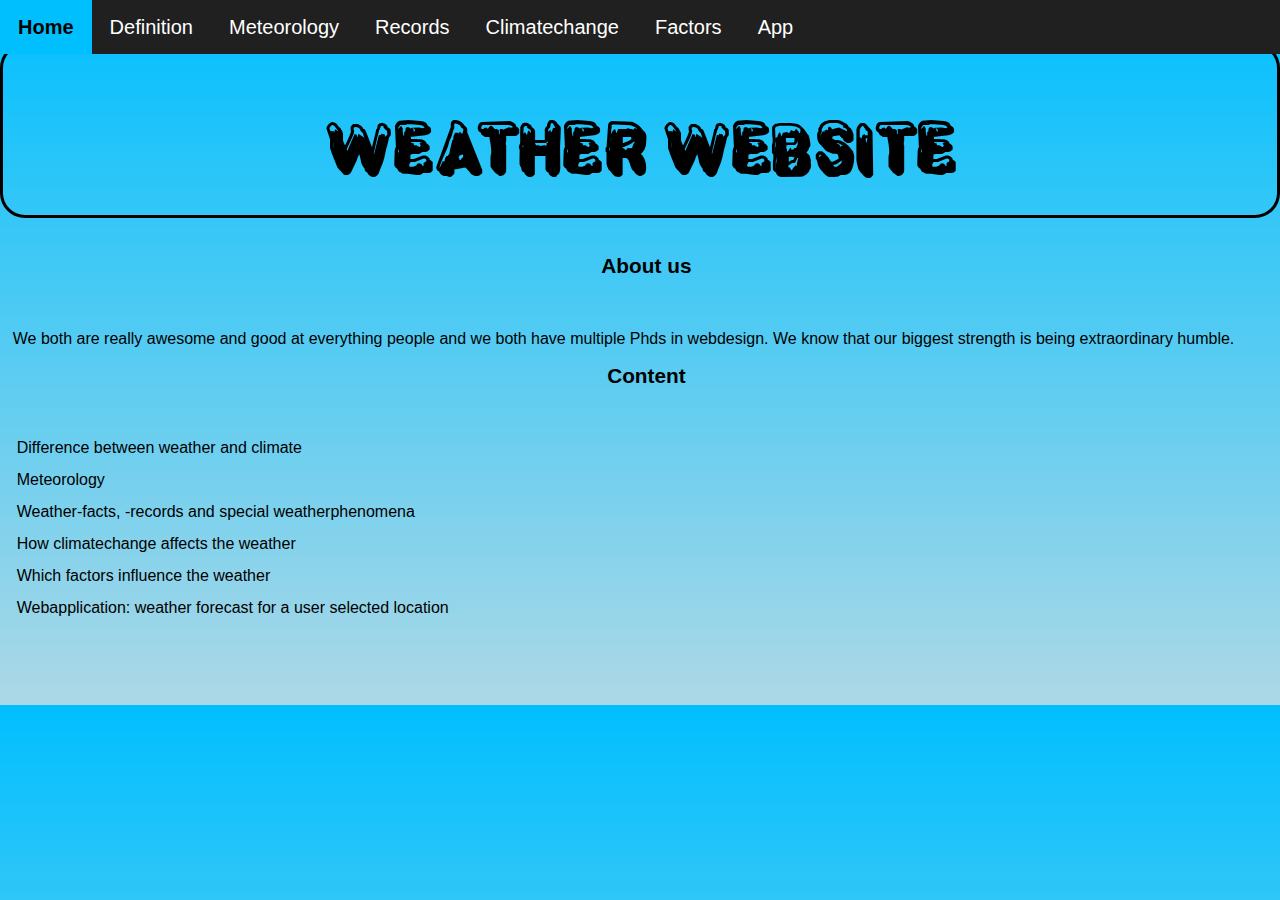
<file: index.html>
<!DOCTYPE html>
<html lang="en" dir="ltr">
  <head>
    <meta charset="utf-8">
    <link rel="stylesheet" href="stylesheet.css">
    <title>Weather Website</title>
  </head>
  <body>
    <nav>
      <a href="index.html" class="current-page"> Home</a>
      <a href="Weather-Climate.html"> Definition</a>
      <a href="Weatherforecast.html"> Meteorology</a>
      <a href="WeatherfactsRecordsAndSpecialWeatherphenomena.html"> Records</a>
      <a href="HowClimateChangeAffectsTheWeather.html"> Climatechange</a>
      <a href="WhichFactorsInfluenceTheWeather.html"> Factors</a>
      <a href="WebApplication.html"> App</a>
    </nav>
    <h1 class="huge-headline">Weather Website</h1>
    <article>
      <section>
        <h1 class="sub-headline">About us</h1>
        <p>We both are really awesome and good at everything people and we both have multiple Phds in webdesign. We know that our biggest strength is being extraordinary humble.</p>
      </section>
      <section>
        <h1 class="sub-headline">Content</h1>
        <ul class = "list-without-decoration">
          <li>Difference between weather and climate</li>
          <li>Meteorology</li>
          <li>Weather-facts, -records and special weatherphenomena</li>
          <li>How climatechange affects the weather</li>
          <li>Which factors influence the weather</li>
          <li id="linear-gradient-problem-solver">Webapplication: weather forecast for a user selected location</li>
        </ul>
      </section>
    </article>
  </body>
</html>
</file>
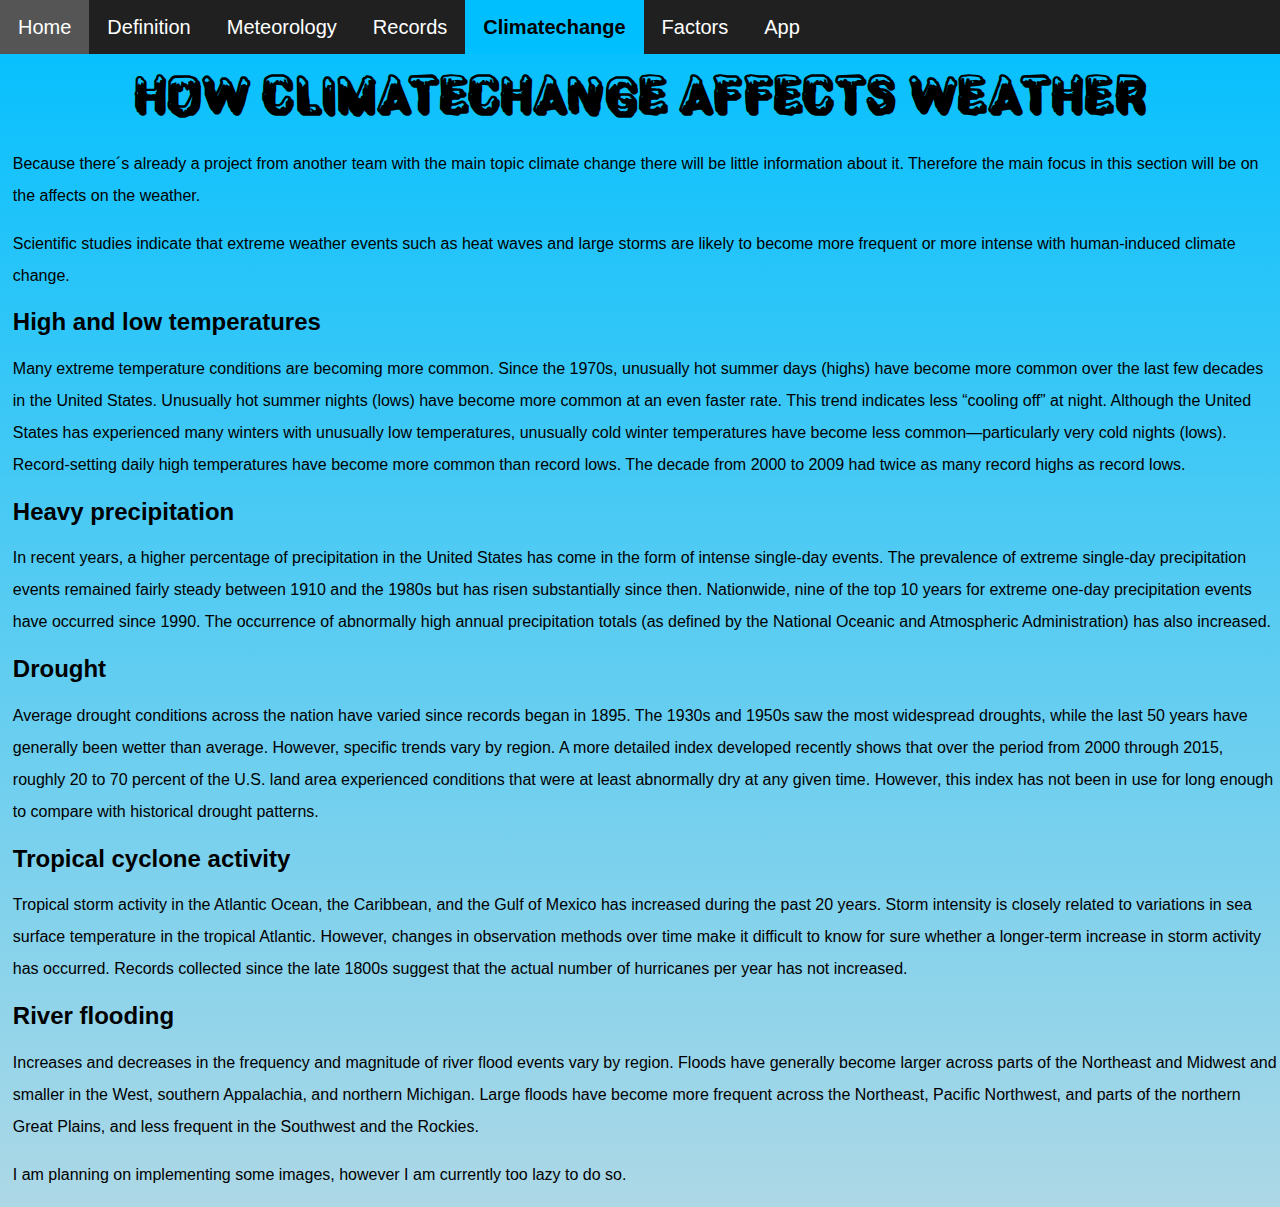
<file: Climatechange.html>
<!DOCTYPE html>
<html lang="en" dir="ltr">
  <head>
    <meta charset="utf-8">
    <link rel="stylesheet" href="stylesheet.css">
    <title>HowClimateChangeAffectsTheWeather</title>
  </head>
  <body>
    <nav>
      <a href="index.html"> Home</a>
      <a href="Weather-Climate.html"> Definition</a>
      <a href="Weatherforecast.html"> Meteorology</a>
      <a href="WeatherfactsRecordsAndSpecialWeatherphenomena.html"> Records</a>
      <a href="HowClimateChangeAffectsTheWeather.html" class="current-page"> Climatechange</a>
      <a href="WhichFactorsInfluenceTheWeather.html"> Factors</a>
      <a href="WebApplication.html"> App</a>
    </nav>
    <h1 class="headline">How climatechange affects weather</h1>
    <p>Because there´s already a project from another team with the main topic climate change there will be little information about it. Therefore the main focus in this section will be on the affects on the weather.</p>
    <p>Scientific studies indicate that extreme weather events such as heat waves and large storms are likely to become more frequent or more intense with human-induced climate change.</p>
    <section>
      <h2>High and low temperatures </h2>
      <p>Many extreme temperature conditions are becoming more common. Since the 1970s, unusually hot summer days (highs) have become more common over the last few decades in the United States. Unusually hot summer nights (lows)
         have become more common at an even faster rate. This trend indicates less “cooling off” at night. Although the United States has experienced many winters with unusually low temperatures, unusually cold winter temperatures
         have become less common—particularly very cold nights (lows). Record-setting daily high temperatures have become more common than record lows. The decade from 2000 to 2009 had twice as many record highs as record lows. </p>
    </section>
    <section>
      <h2>Heavy precipitation </h2>
      <p>In recent years, a higher percentage of precipitation in the United States has come in the form of intense single-day events. The prevalence of extreme single-day precipitation events remained fairly steady between 1910 and
         the 1980s but has risen substantially since then. Nationwide, nine of the top 10 years for extreme one-day precipitation events have occurred since 1990. The occurrence of abnormally high annual precipitation totals (as defined
         by the National Oceanic and Atmospheric Administration) has also increased. </p>
    </section>
    <section>
      <h2>Drought </h2>
      <p>Average drought conditions across the nation have varied since records began in 1895. The 1930s and 1950s saw the most widespread droughts, while the last 50 years have generally been wetter than average. However, specific trends
         vary by region. A more detailed index developed recently shows that over the period from 2000 through 2015, roughly 20 to 70 percent of the U.S. land area experienced conditions that were at least abnormally dry at any given time.
         However, this index has not been in use for long enough to compare with historical drought patterns. </p>
    </section>
    <section>
      <h2>Tropical cyclone activity </h2>
      <p>Tropical storm activity in the Atlantic Ocean, the Caribbean, and the Gulf of Mexico has increased during the past 20 years. Storm intensity is closely related to variations in sea surface temperature in the tropical Atlantic.
         However, changes in observation methods over time make it difficult to know for sure whether a longer-term increase in storm activity has occurred. Records collected since the late 1800s suggest that the actual number of hurricanes
         per year has not increased. </p>
    </section>
    <section>
      <h2>River flooding </h2>
      <p>Increases and decreases in the frequency and magnitude of river flood events vary by region. Floods have generally become larger across parts of the Northeast and Midwest and smaller in the West, southern Appalachia, and northern Michigan.
         Large floods have become more frequent across the Northeast, Pacific Northwest, and parts of the northern Great Plains, and less frequent in the Southwest and the Rockies. </p>
    </section>
  <p>I am planning on implementing some images, however I am currently too lazy to do so. </p>
  </body>
</html>
</file>
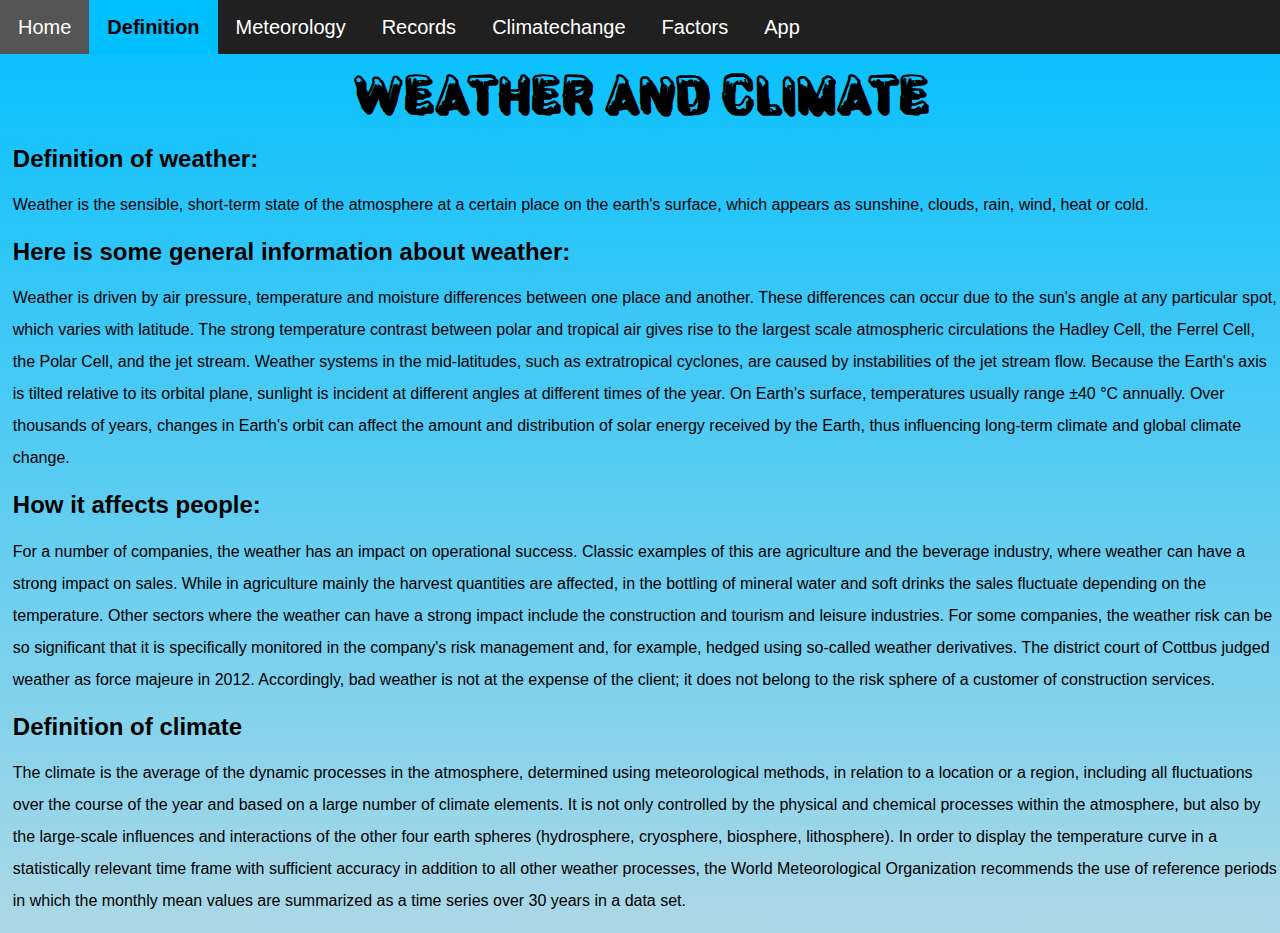
<file: Definition.html>
<!DOCTYPE html>
<html lang="en" dir="ltr">
  <head>
    <meta charset="utf-8">
    <link rel="stylesheet" href="stylesheet.css">
    <title>Difference between weather and climate</title>
  </head>
  <body>
    <nav>
      <a href="index.html"> Home</a>
      <a href="Weather-Climate.html" class="current-page"> Definition</a>
      <a href="Weatherforecast.html"> Meteorology</a>
      <a href="WeatherfactsRecordsAndSpecialWeatherphenomena.html"> Records</a>
      <a href="HowClimateChangeAffectsTheWeather.html"> Climatechange</a>
      <a href="WhichFactorsInfluenceTheWeather.html"> Factors</a>
      <a href="WebApplication.html"> App</a>
    </nav>
    <h1 class="headline">Weather and Climate</h1>

    <h2>Definition of weather: </h2>
    <p>Weather is the sensible, short-term state of the atmosphere at a certain place on the earth's surface, which appears as sunshine, clouds, rain, wind, heat or cold.</p>

    <h2>Here is some general information about weather:</h2>
    <p>Weather is driven by air pressure, temperature and moisture differences between one place and another.
    These differences can occur due to the sun's angle at any particular spot, which varies with latitude.
    The strong temperature contrast between polar and tropical air gives rise to the largest scale atmospheric circulations the Hadley Cell, the Ferrel Cell, the Polar Cell, and the jet stream.
    Weather systems in the mid-latitudes, such as extratropical cyclones, are caused by instabilities of the jet stream flow.
    Because the Earth's axis is tilted relative to its orbital plane, sunlight is incident at different angles at different times of the year.
    On Earth's surface, temperatures usually range ±40 °C annually.
    Over thousands of years, changes in Earth's orbit can affect the amount and distribution of solar energy received by the Earth, thus influencing long-term climate and global climate change.</p>

    <h2>How it affects people:</h2>
    <p>For a number of companies, the weather has an impact on operational success. Classic examples of this are agriculture and the beverage industry, where weather can have a strong impact on sales. While in agriculture mainly the harvest quantities are affected, in the bottling of mineral water and soft drinks the sales fluctuate depending on the temperature. Other sectors where the weather can have a strong impact include the construction and tourism and leisure industries. For some companies, the weather risk can be so significant that it is specifically monitored in the company's risk management and, for example, hedged using so-called weather derivatives. The district court of Cottbus judged weather as force majeure in 2012. Accordingly, bad weather is not at the expense of the client; it does not belong to the risk sphere of a customer of construction services.</p>

    <h2>Definition of climate</h2>
    <p>The climate is the average of the dynamic processes in the atmosphere, determined using meteorological methods, in relation to a location or a region, including all fluctuations over the course of the year and based on a large number of climate elements. It is not only controlled by the physical and chemical processes within the atmosphere, but also by the large-scale influences and interactions of the other four earth spheres (hydrosphere, cryosphere, biosphere, lithosphere). In order to display the temperature curve in a statistically relevant time frame with sufficient accuracy in addition to all other weather processes, the World Meteorological Organization recommends the use of reference periods in which the monthly mean values ​​are summarized as a time series over 30 years in a data set.</p>
  </body>
</html>
</file>
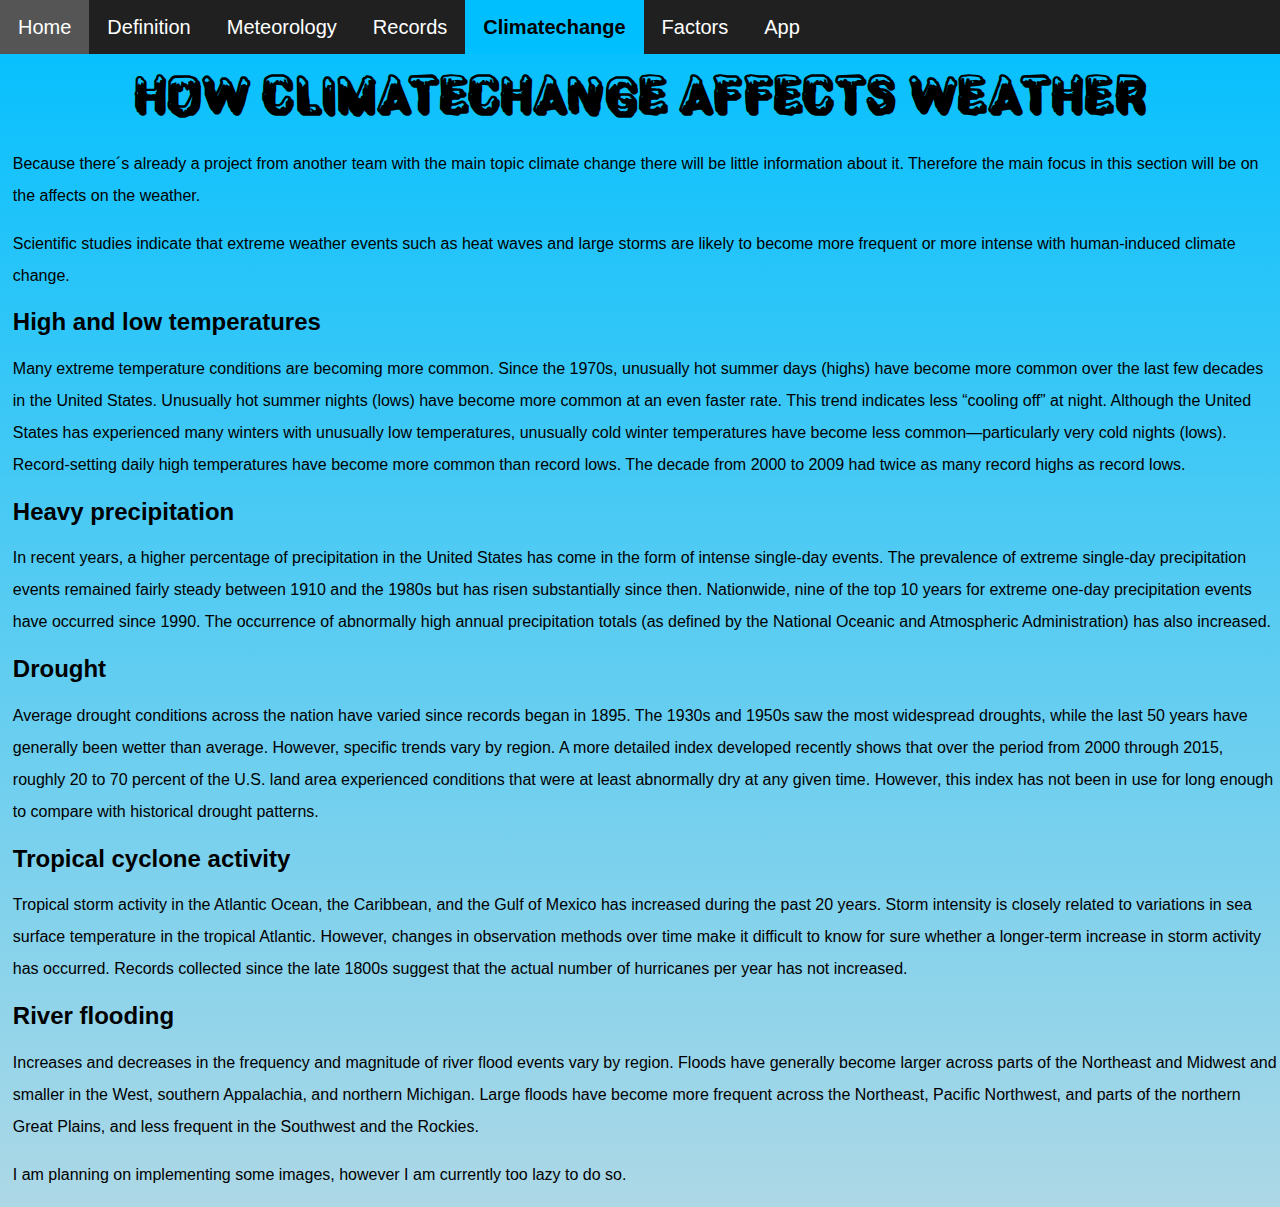
<file: HowClimateChangeAffectsTheWeather.html>
<!DOCTYPE html>
<html lang="en" dir="ltr">
  <head>
    <meta charset="utf-8">
    <link rel="stylesheet" href="stylesheet.css">
    <title>HowClimateChangeAffectsTheWeather</title>
  </head>
  <body>
    <nav>
      <a href="Overview.html"> Home</a>
      <a href="Weather-Climate.html"> Definition</a>
      <a href="Weatherforecast.html"> Meteorology</a>
      <a href="WeatherfactsRecordsAndSpecialWeatherphenomena.html"> Records</a>
      <a href="HowClimateChangeAffectsTheWeather.html" class="current-page"> Climatechange</a>
      <a href="WhichFactorsInfluenceTheWeather.html"> Factors</a>
      <a href="WebApplication.html"> App</a>
    </nav>
    <h1 class="headline">How climatechange affects weather</h1>
    <p>Because there´s already a project from another team with the main topic climate change there will be little information about it. Therefore the main focus in this section will be on the affects on the weather.</p>
    <p>Scientific studies indicate that extreme weather events such as heat waves and large storms are likely to become more frequent or more intense with human-induced climate change.</p>
    <section>
      <h2>High and low temperatures </h2>
      <p>Many extreme temperature conditions are becoming more common. Since the 1970s, unusually hot summer days (highs) have become more common over the last few decades in the United States. Unusually hot summer nights (lows)
         have become more common at an even faster rate. This trend indicates less “cooling off” at night. Although the United States has experienced many winters with unusually low temperatures, unusually cold winter temperatures
         have become less common—particularly very cold nights (lows). Record-setting daily high temperatures have become more common than record lows. The decade from 2000 to 2009 had twice as many record highs as record lows. </p>
    </section>
    <section>
      <h2>Heavy precipitation </h2>
      <p>In recent years, a higher percentage of precipitation in the United States has come in the form of intense single-day events. The prevalence of extreme single-day precipitation events remained fairly steady between 1910 and
         the 1980s but has risen substantially since then. Nationwide, nine of the top 10 years for extreme one-day precipitation events have occurred since 1990. The occurrence of abnormally high annual precipitation totals (as defined
         by the National Oceanic and Atmospheric Administration) has also increased. </p>
    </section>
    <section>
      <h2>Drought </h2>
      <p>Average drought conditions across the nation have varied since records began in 1895. The 1930s and 1950s saw the most widespread droughts, while the last 50 years have generally been wetter than average. However, specific trends
         vary by region. A more detailed index developed recently shows that over the period from 2000 through 2015, roughly 20 to 70 percent of the U.S. land area experienced conditions that were at least abnormally dry at any given time.
         However, this index has not been in use for long enough to compare with historical drought patterns. </p>
    </section>
    <section>
      <h2>Tropical cyclone activity </h2>
      <p>Tropical storm activity in the Atlantic Ocean, the Caribbean, and the Gulf of Mexico has increased during the past 20 years. Storm intensity is closely related to variations in sea surface temperature in the tropical Atlantic.
         However, changes in observation methods over time make it difficult to know for sure whether a longer-term increase in storm activity has occurred. Records collected since the late 1800s suggest that the actual number of hurricanes
         per year has not increased. </p>
    </section>
    <section>
      <h2>River flooding </h2>
      <p>Increases and decreases in the frequency and magnitude of river flood events vary by region. Floods have generally become larger across parts of the Northeast and Midwest and smaller in the West, southern Appalachia, and northern Michigan.
         Large floods have become more frequent across the Northeast, Pacific Northwest, and parts of the northern Great Plains, and less frequent in the Southwest and the Rockies. </p>
    </section>
  <p>I am planning on implementing some images, however I am currently too lazy to do so. </p>
  </body>
</html>
</file>
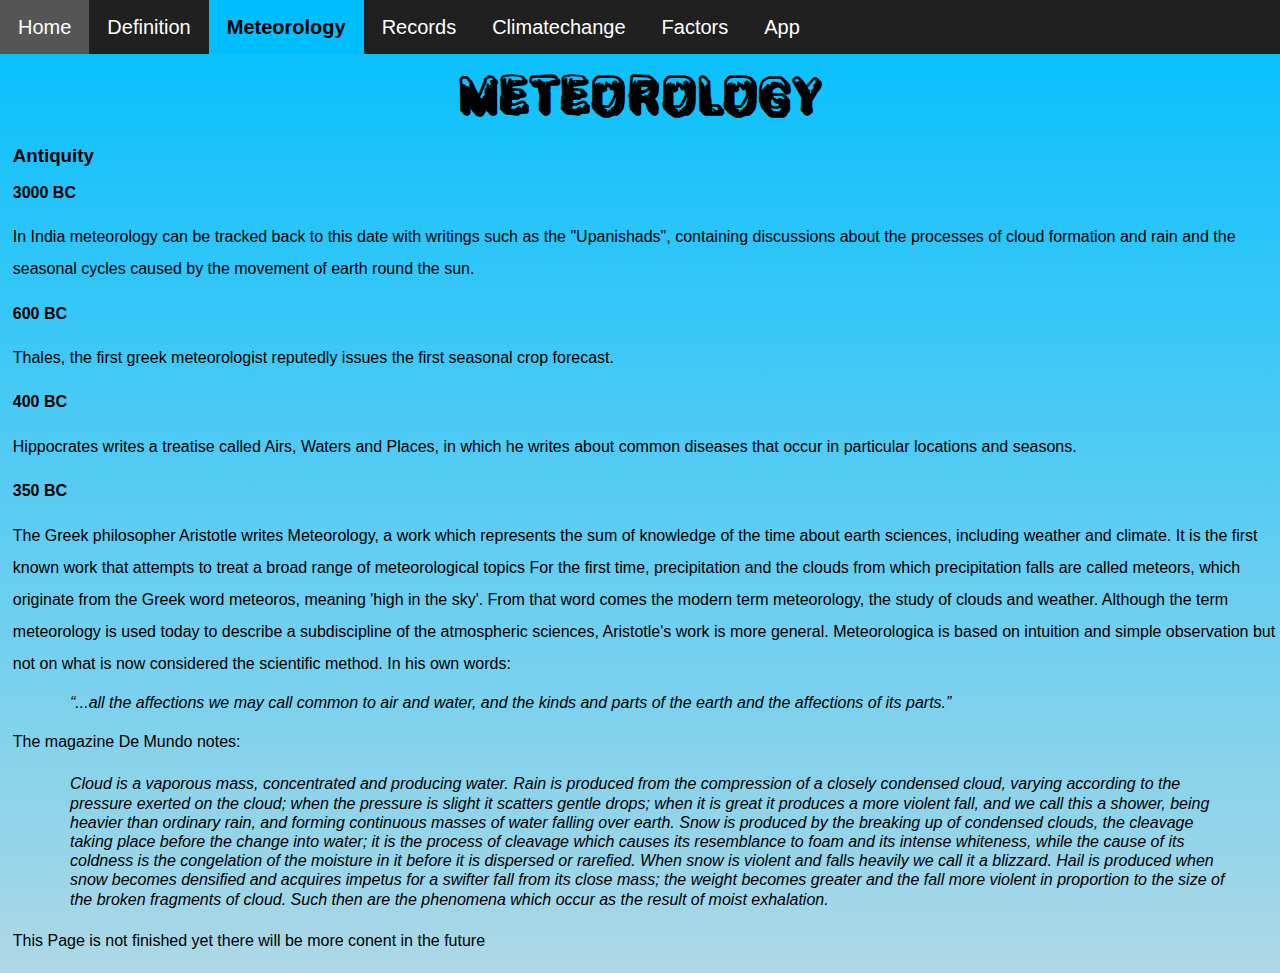
<file: meteorology.html>
<!DOCTYPE html>
<html lang="en" dir="ltr">
  <head>
    <meta charset="utf-8">
    <link rel="stylesheet" href="stylesheet.css">
    <title>Meteorology</title>
  </head>
  <body>
    <nav>
      <a href="index.html"> Home</a>
      <a href="Weather-Climate.html"> Definition</a>
      <a href="Weatherforecast.html" class="current-page"> Meteorology</a>
      <a href="WeatherfactsRecordsAndSpecialWeatherphenomena.html"> Records</a>
      <a href="HowClimateChangeAffectsTheWeather.html"> Climatechange</a>
      <a href="WhichFactorsInfluenceTheWeather.html"> Factors</a>
      <a href="WebApplication.html"> App</a>
    </nav>
    <h1 class="headline">meteorology</h1>
      <section>
        <h3>Antiquity</h3>
        <h4>3000 BC </h4>
        <p>In India meteorology can be tracked back to this date with writings such as the "Upanishads",
        containing discussions about the processes of cloud formation and rain and the seasonal cycles caused by the movement of earth round the sun.</p>
        <h4>600 BC </h4>
        <p>Thales, the first greek meteorologist reputedly issues the first seasonal crop forecast. </p>
        <h4>400 BC </h4>
        <p>Hippocrates writes a treatise called Airs, Waters and Places, in which he writes about common diseases that occur in particular locations and seasons. </p>
        <h4>350 BC </h4>
        <p>The Greek philosopher Aristotle writes Meteorology, a work which represents the sum of knowledge of the time about earth sciences,
        including weather and climate. It is the first known work that attempts to treat a broad range of meteorological topics
        For the first time, precipitation and the clouds from which precipitation falls are called meteors,
        which originate from the Greek word meteoros, meaning 'high in the sky'. From that word comes the modern term meteorology,
        the study of clouds and weather.
        Although the term meteorology is used today to describe a subdiscipline of the atmospheric sciences,
        Aristotle's work is more general. Meteorologica is based on intuition and simple observation
        but not on what is now considered the scientific method. In his own words: </p>
        <q>...all the affections we may call common to air and water, and the kinds and parts of the earth and the affections of its parts.</q>
        <p>The magazine De Mundo notes:</p>
        <blockquote>Cloud is a vaporous mass, concentrated and producing water.
        Rain is produced from the compression of a closely condensed cloud, varying according to the pressure exerted on the cloud;
        when the pressure is slight it scatters gentle drops;
        when it is great it produces a more violent fall, and we call this a shower, being heavier than ordinary rain, and forming continuous masses of water falling over earth.
        Snow is produced by the breaking up of condensed clouds, the cleavage taking place before the change into water;
        it is the process of cleavage which causes its resemblance to foam and its intense whiteness,
        while the cause of its coldness is the congelation of the moisture in it before it is dispersed or rarefied.
        When snow is violent and falls heavily we call it a blizzard.
        Hail is produced when snow becomes densified and acquires impetus for a swifter fall from its close mass;
        the weight becomes greater and the fall more violent in proportion to the size of the broken fragments of cloud.
        Such then are the phenomena which occur as the result of moist exhalation.</blockquote>
      </section>
      <p>This Page is not finished yet there will be more conent in the future</p>
  </body>
</html>
</file>
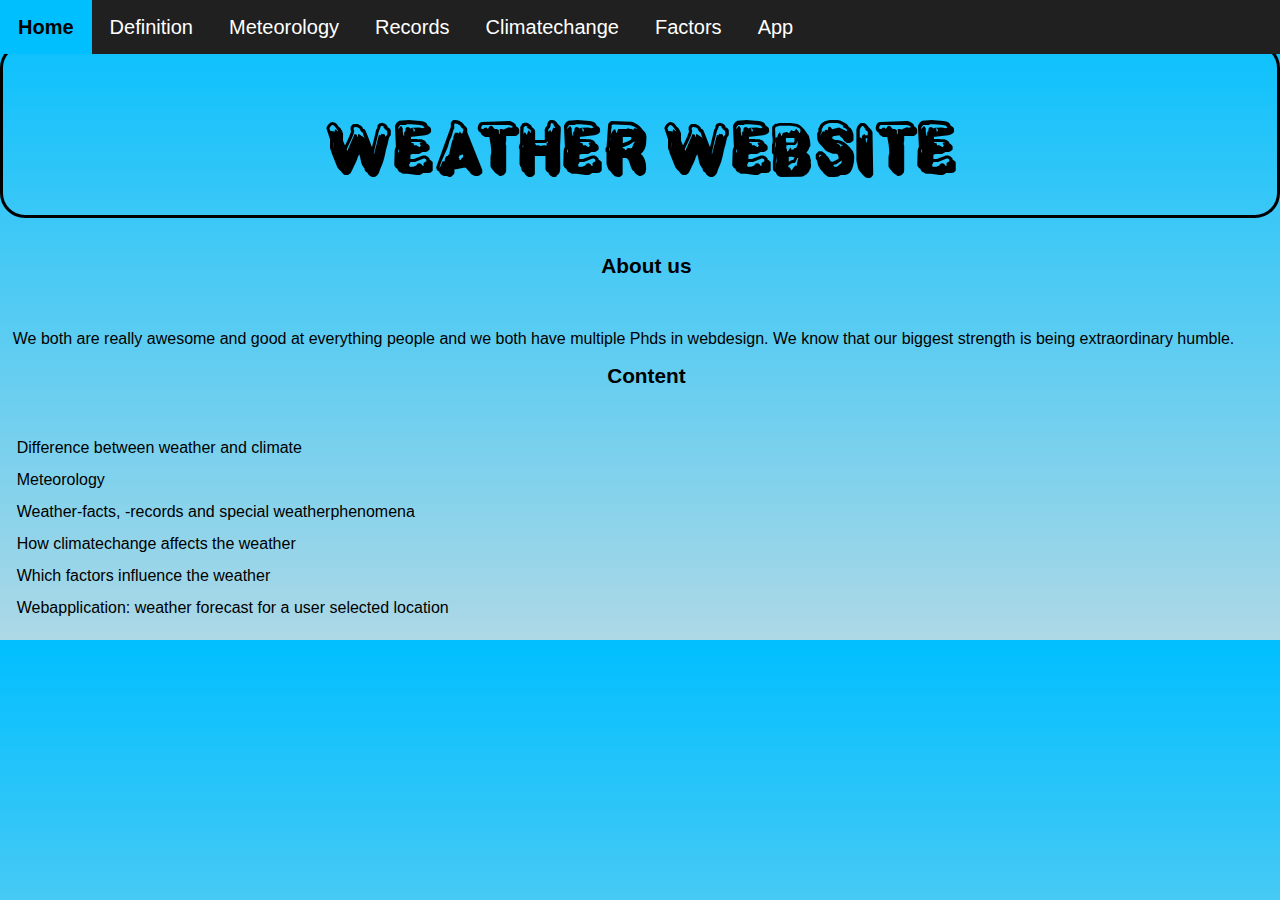
<file: Overview.html>
<!DOCTYPE html>
<html lang="en" dir="ltr">
  <head>
    <meta charset="utf-8">
    <link rel="stylesheet" href="stylesheet.css">
    <title>Weather Website</title>
  </head>
  <body>
    <nav>
      <a href="Overview.html" class="current-page"> Home</a>
      <a href="Weather-Climate.html"> Definition</a>
      <a href="Weatherforecast.html"> Meteorology</a>
      <a href="WeatherfactsRecordsAndSpecialWeatherphenomena.html"> Records</a>
      <a href="HowClimateChangeAffectsTheWeather.html"> Climatechange</a>
      <a href="WhichFactorsInfluenceTheWeather.html"> Factors</a>
      <a href="WebApplication.html"> App</a>
    </nav>
    <h1 class="huge-headline">Weather Website</h1>
    <article>
      <section>
        <h1 class="sub-headline">About us</h1>
        <p>We both are really awesome and good at everything people and we both have multiple Phds in webdesign. We know that our biggest strength is being extraordinary humble.</p>
      </section>
      <section>
        <h1 class="sub-headline">Content</h1>
        <ul class = "list-without-decoration">
          <li>Difference between weather and climate</li>
          <li>Meteorology</li>
          <li>Weather-facts, -records and special weatherphenomena</li>
          <li>How climatechange affects the weather</li>
          <li>Which factors influence the weather</li>
          <li>Webapplication: weather forecast for a user selected location</li>
        </ul>
      </section>
    </article>
  </body>
</html>
</file>
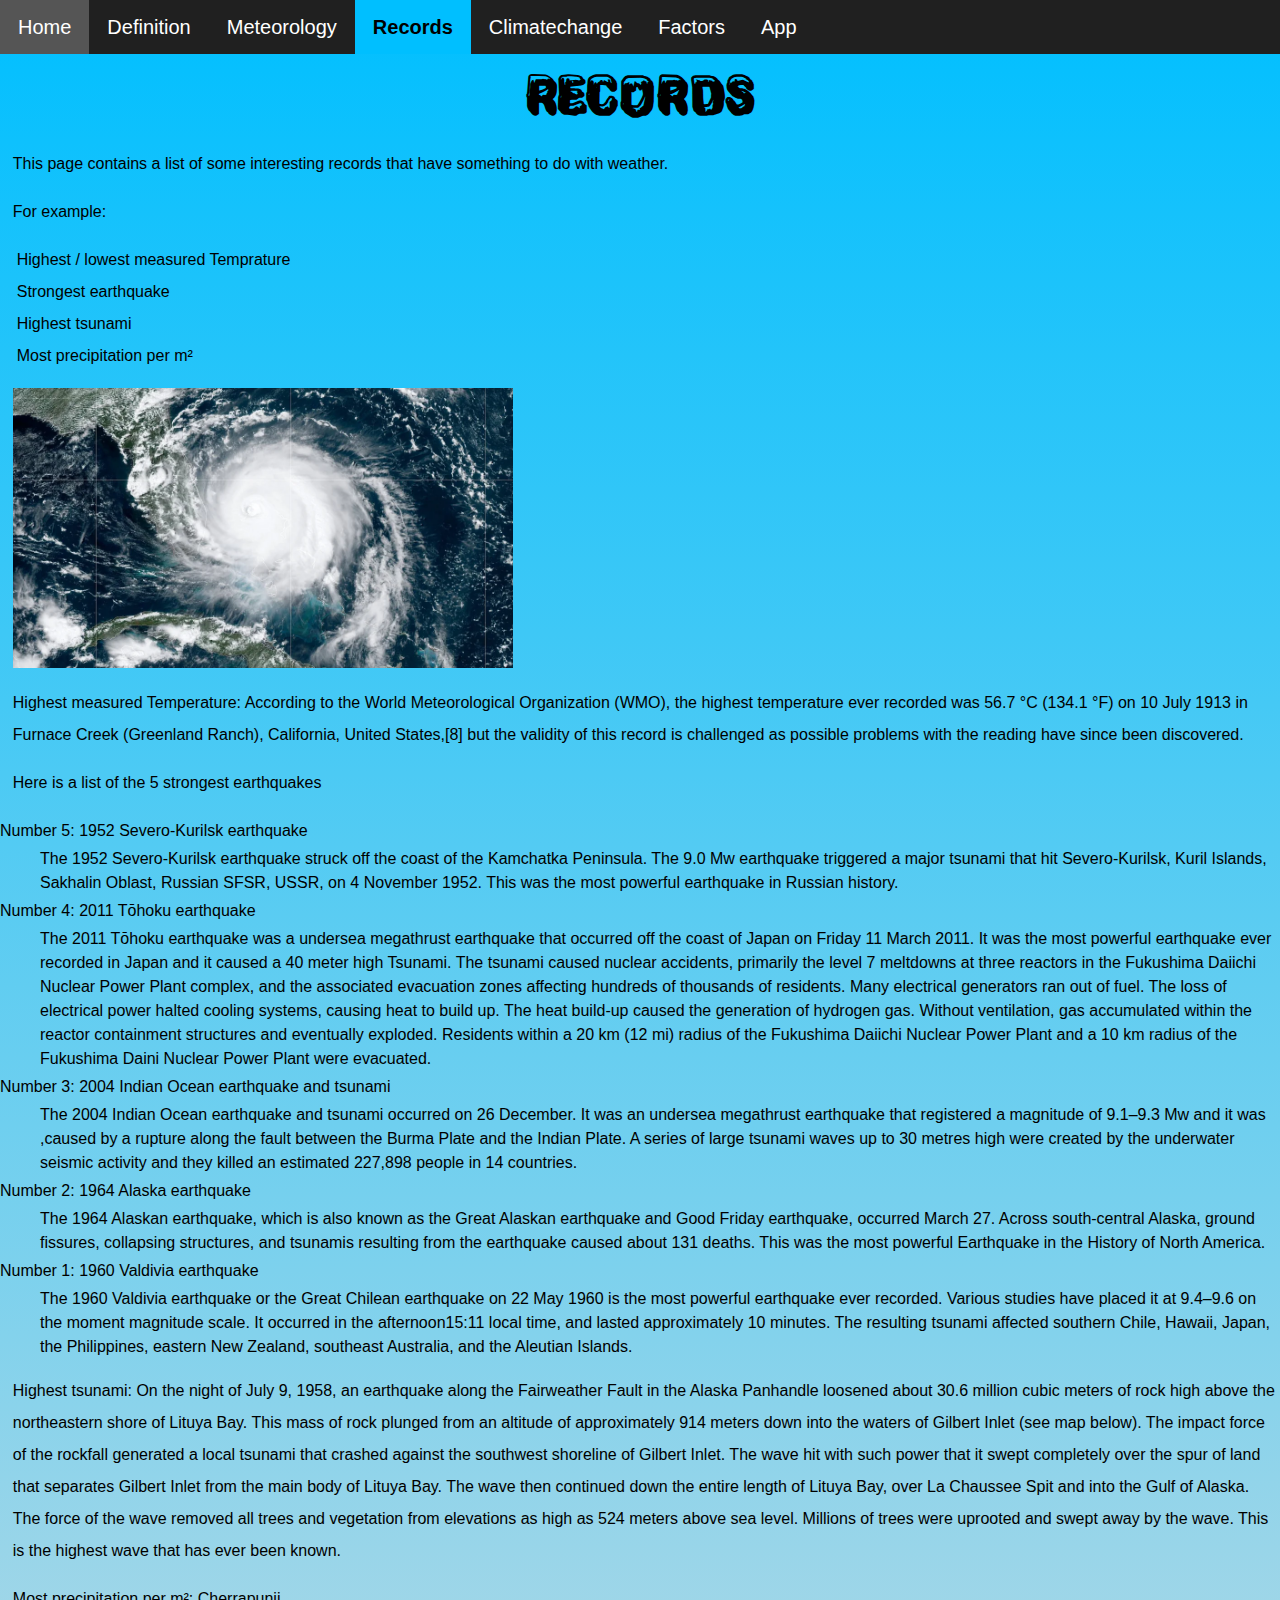
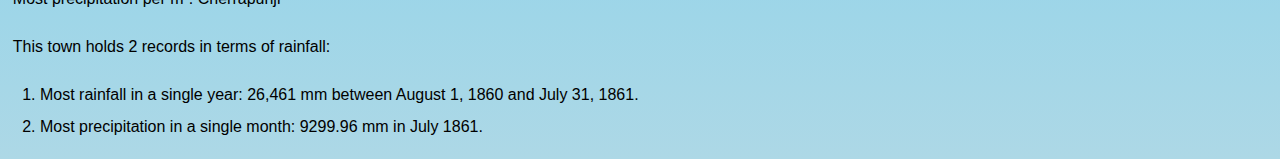
<file: records.html>
<!DOCTYPE html>
<html lang="en" dir="ltr">
  <head>
    <meta charset="utf-8">
    <link rel="stylesheet" href="stylesheet.css">
    <title>Weather-Facts, -Records and special weatherphenomena</title>
  </head>
  <body>
    <nav>
      <a href="index.html"> Home</a>
      <a href="Weather-Climate.html"> Definition</a>
      <a href="Weatherforecast.html"> Meteorology</a>
      <a href="WeatherfactsRecordsAndSpecialWeatherphenomena.html" class="current-page"> Records</a>
      <a href="HowClimateChangeAffectsTheWeather.html"> Climatechange</a>
      <a href="WhichFactorsInfluenceTheWeather.html"> Factors</a>
      <a href="WebApplication.html"> App</a>
    </nav>
    <h1 class = "headline">Records</h1>
    <p>This page contains a list of some interesting records that have something to do with weather.</p>
    <p>For example: </p>
    <ul class="list-without-decoration">
      <li>Highest / lowest measured Temprature</li>
      <li>Strongest earthquake</li>
      <li>Highest tsunami</li>
      <li>Most precipitation per m²</li>
    </ul>
    <img src="Images/hurricane.jpg" alt="Picture of a hurricane">

    <p>Highest measured Temperature: According to the World Meteorological Organization (WMO), the highest temperature ever recorded was 56.7 °C (134.1 °F) on 10 July 1913 in Furnace Creek (Greenland Ranch), California, United States,[8] but the validity of this record is challenged as possible problems with the reading have since been discovered.</p>
    <p>Here is a list of the 5 strongest earthquakes</p>
    <dl>
      <dt>Number 5: 1952 Severo-Kurilsk earthquake</dt>
        <dd>The 1952 Severo-Kurilsk earthquake struck off the coast of the Kamchatka Peninsula. The 9.0 Mw earthquake triggered a major tsunami that hit Severo-Kurilsk, Kuril Islands, Sakhalin Oblast, Russian SFSR, USSR, on 4 November 1952. This was the most powerful earthquake in Russian history. </dd>
      <dt>Number 4: 2011 Tōhoku earthquake</dt>
        <dd>The 2011 Tōhoku earthquake was a undersea megathrust earthquake that occurred off the coast of Japan on Friday 11 March 2011. It was the most powerful earthquake ever recorded in Japan and it caused a 40 meter high Tsunami.
          The tsunami caused nuclear accidents, primarily the level 7 meltdowns at three reactors in the Fukushima Daiichi Nuclear Power Plant complex, and the associated evacuation zones affecting hundreds of thousands of residents. Many electrical generators ran out of fuel. The loss of electrical power halted cooling systems, causing heat to build up. The heat build-up caused the generation of hydrogen gas. Without ventilation, gas accumulated within the reactor containment structures and eventually exploded. Residents within a 20 km (12 mi) radius of the Fukushima Daiichi Nuclear Power Plant and a 10 km radius of the Fukushima Daini Nuclear Power Plant were evacuated.</dd>
      <dt>Number 3: 2004 Indian Ocean earthquake and tsunami</dt>
        <dd>The 2004 Indian Ocean earthquake and tsunami occurred on 26 December. It was an undersea megathrust earthquake that registered a magnitude of 9.1–9.3 Mw and it was ,caused by a rupture along the fault between the Burma Plate and the Indian Plate.
          A series of large tsunami waves up to 30 metres high were created by the underwater seismic activity and they killed an estimated 227,898 people in 14 countries.
      <dt>Number 2: 1964 Alaska earthquake</dt>
        <dd>The 1964 Alaskan earthquake, which is also known as the Great Alaskan earthquake and Good Friday earthquake, occurred March 27. Across south-central Alaska, ground fissures, collapsing structures, and tsunamis resulting from the earthquake caused about 131 deaths. This was the most powerful Earthquake in the History of North America.
        </dd>
      <dt>Number 1: 1960 Valdivia earthquake</dt>
        <dd>The 1960 Valdivia earthquake or the Great Chilean earthquake on 22 May 1960 is the most powerful earthquake ever recorded. Various studies have placed it at 9.4–9.6 on the moment magnitude scale. It occurred in the afternoon15:11 local time, and lasted approximately 10 minutes. The resulting tsunami affected southern Chile, Hawaii, Japan, the Philippines, eastern New Zealand, southeast Australia, and the Aleutian Islands.</dd>
    </dl>
    <p>Highest tsunami: On the night of July 9, 1958, an earthquake along the Fairweather Fault in the Alaska Panhandle loosened about 30.6 million cubic meters of rock high above the northeastern shore of Lituya Bay. This mass of rock plunged from an altitude of approximately 914 meters down into the waters of Gilbert Inlet (see map below). The impact force of the rockfall generated a local tsunami that crashed against the southwest shoreline of Gilbert Inlet. The wave hit with such power that it swept completely over the spur of land that separates Gilbert Inlet from the main body of Lituya Bay. The wave then continued down the entire length of Lituya Bay, over La Chaussee Spit and into the Gulf of Alaska. The force of the wave removed all trees and vegetation from elevations as high as 524 meters above sea level. Millions of trees were uprooted and swept away by the wave. This is the highest wave that has ever been known. </p>
    <p>Most precipitation per m²: Cherrapunji </p>
    <p>This town holds 2 records in terms of rainfall: </p>
    <ol>
      <li> Most rainfall in a single year: 26,461 mm between August 1, 1860 and July 31, 1861.</li>
      <li> Most precipitation in a single month: 9299.96 mm in July 1861. </li>
    </ol>
  </body>
</html>
</file>
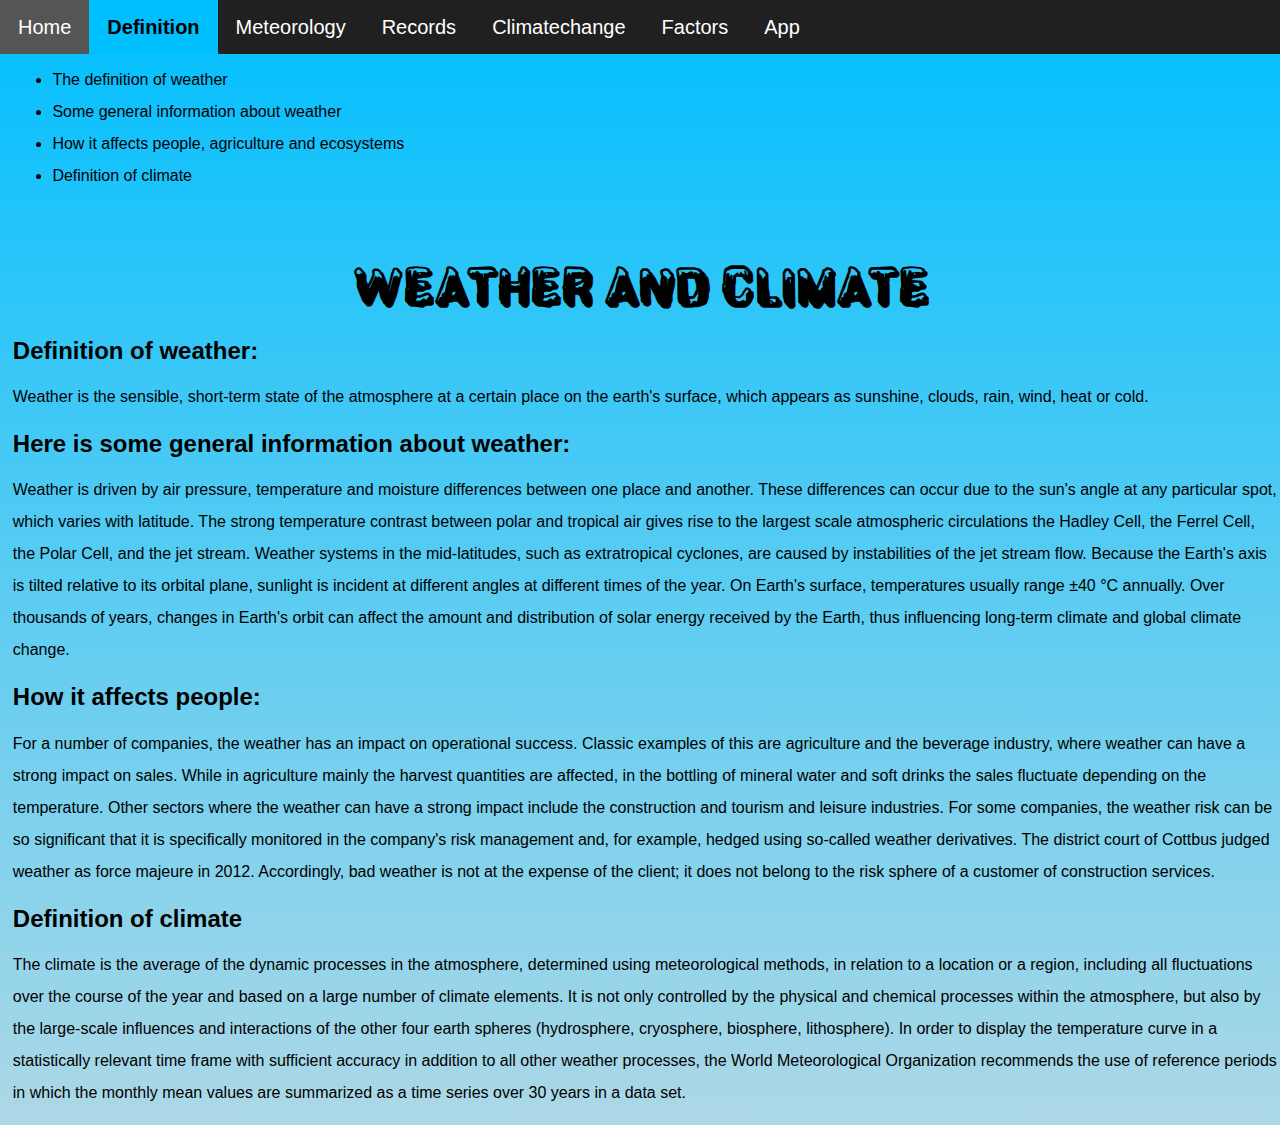
<file: Weather-Climate.html>
<!DOCTYPE html>
<html lang="en" dir="ltr">
  <head>
    <meta charset="utf-8">
    <link rel="stylesheet" href="stylesheet.css">
    <title>Difference between weather and climate</title>
  </head>
  <body>
    <nav>
      <a href="Overview.html"> Home</a>
      <a href="Weather-Climate.html" class="current-page"> Definition</a>
      <a href="Weatherforecast.html"> Meteorology</a>
      <a href="WeatherfactsRecordsAndSpecialWeatherphenomena.html"> Records</a>
      <a href="HowClimateChangeAffectsTheWeather.html"> Climatechange</a>
      <a href="WhichFactorsInfluenceTheWeather.html"> Factors</a>
      <a href="WebApplication.html"> App</a>
    </nav>
    <p>This section will contain: </p>
    <ul>
        <li>The definition of weather</li>
        <li>Some general information about weather</li>
        <li>How it affects people, agriculture and ecosystems</li>
        <li>Definition of climate</li>
    </ul>
    <h1 class="headline">Weather and Climate</h1>

    <h2>Definition of weather: </h2>
    <p>Weather is the sensible, short-term state of the atmosphere at a certain place on the earth's surface, which appears as sunshine, clouds, rain, wind, heat or cold.</p>

    <h2>Here is some general information about weather:</h2>
    <p>Weather is driven by air pressure, temperature and moisture differences between one place and another.
    These differences can occur due to the sun's angle at any particular spot, which varies with latitude.
    The strong temperature contrast between polar and tropical air gives rise to the largest scale atmospheric circulations the Hadley Cell, the Ferrel Cell, the Polar Cell, and the jet stream.
    Weather systems in the mid-latitudes, such as extratropical cyclones, are caused by instabilities of the jet stream flow.
    Because the Earth's axis is tilted relative to its orbital plane, sunlight is incident at different angles at different times of the year.
    On Earth's surface, temperatures usually range ±40 °C annually.
    Over thousands of years, changes in Earth's orbit can affect the amount and distribution of solar energy received by the Earth, thus influencing long-term climate and global climate change.</p>

    <h2>How it affects people:</h2>
    <p>For a number of companies, the weather has an impact on operational success. Classic examples of this are agriculture and the beverage industry, where weather can have a strong impact on sales. While in agriculture mainly the harvest quantities are affected, in the bottling of mineral water and soft drinks the sales fluctuate depending on the temperature. Other sectors where the weather can have a strong impact include the construction and tourism and leisure industries. For some companies, the weather risk can be so significant that it is specifically monitored in the company's risk management and, for example, hedged using so-called weather derivatives. The district court of Cottbus judged weather as force majeure in 2012. Accordingly, bad weather is not at the expense of the client; it does not belong to the risk sphere of a customer of construction services.</p>

    <h2>Definition of climate</h2>
    <p>The climate is the average of the dynamic processes in the atmosphere, determined using meteorological methods, in relation to a location or a region, including all fluctuations over the course of the year and based on a large number of climate elements. It is not only controlled by the physical and chemical processes within the atmosphere, but also by the large-scale influences and interactions of the other four earth spheres (hydrosphere, cryosphere, biosphere, lithosphere). In order to display the temperature curve in a statistically relevant time frame with sufficient accuracy in addition to all other weather processes, the World Meteorological Organization recommends the use of reference periods in which the monthly mean values ​​are summarized as a time series over 30 years in a data set.</p>
  </body>
</html>
</file>
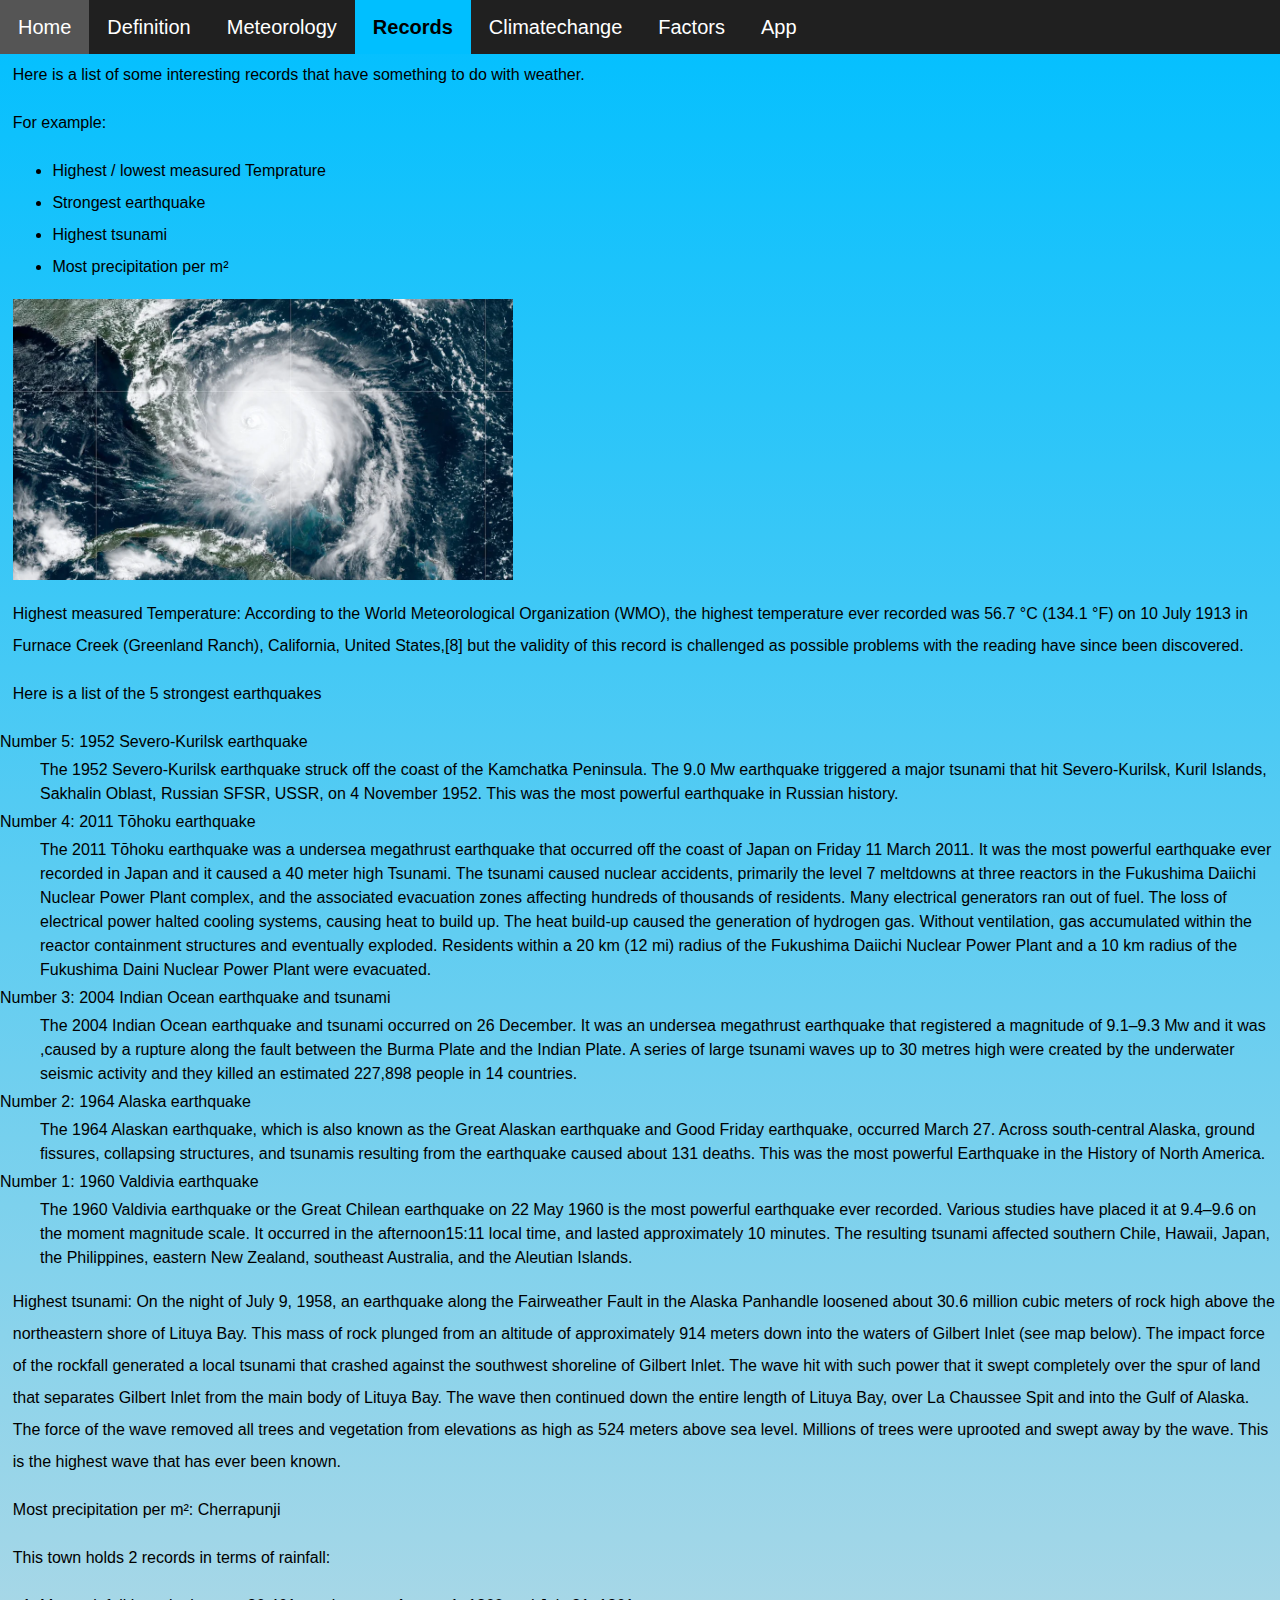
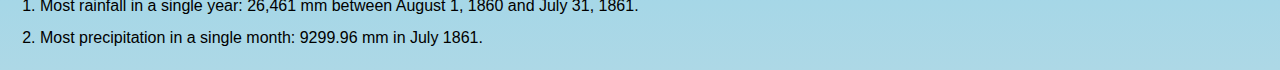
<file: WeatherfactsRecordsAndSpecialWeatherphenomena.html>
<!DOCTYPE html>
<html lang="en" dir="ltr">
  <head>
    <meta charset="utf-8">
    <link rel="stylesheet" href="stylesheet.css">
    <title>Weather-Facts, -Records and special weatherphenomena</title>
  </head>
  <body>
    <nav>
      <a href="Overview.html"> Home</a>
      <a href="Weather-Climate.html"> Definition</a>
      <a href="Weatherforecast.html"> Meteorology</a>
      <a href="WeatherfactsRecordsAndSpecialWeatherphenomena.html" class="current-page"> Records</a>
      <a href="HowClimateChangeAffectsTheWeather.html"> Climatechange</a>
      <a href="WhichFactorsInfluenceTheWeather.html"> Factors</a>
      <a href="WebApplication.html"> App</a>
    </nav>
    <br />
    <br />
    <br />
    <p>Here is a list of some interesting records that have something to do with weather.</p>
    <p>For example: </p>
    <ul>
        <li>Highest / lowest measured Temprature </li>
        <li>Strongest earthquake </li>
        <li>Highest tsunami </li>
        <li>Most precipitation per m²</li>
    </ul>
    <img src="Images/hurricane.jpg" alt="Picture of a hurricane">
    <p>Highest measured Temperature: According to the World Meteorological Organization (WMO), the highest temperature ever recorded was 56.7 °C (134.1 °F) on 10 July 1913 in Furnace Creek (Greenland Ranch), California, United States,[8] but the validity of this record is challenged as possible problems with the reading have since been discovered.</p>
    <p>Here is a list of the 5 strongest earthquakes</p>
    <dl>
      <dt>Number 5: 1952 Severo-Kurilsk earthquake</dt>
        <dd>The 1952 Severo-Kurilsk earthquake struck off the coast of the Kamchatka Peninsula. The 9.0 Mw earthquake triggered a major tsunami that hit Severo-Kurilsk, Kuril Islands, Sakhalin Oblast, Russian SFSR, USSR, on 4 November 1952. This was the most powerful earthquake in Russian history. </dd>
      <dt>Number 4: 2011 Tōhoku earthquake</dt>
        <dd>The 2011 Tōhoku earthquake was a undersea megathrust earthquake that occurred off the coast of Japan on Friday 11 March 2011. It was the most powerful earthquake ever recorded in Japan and it caused a 40 meter high Tsunami.
          The tsunami caused nuclear accidents, primarily the level 7 meltdowns at three reactors in the Fukushima Daiichi Nuclear Power Plant complex, and the associated evacuation zones affecting hundreds of thousands of residents. Many electrical generators ran out of fuel. The loss of electrical power halted cooling systems, causing heat to build up. The heat build-up caused the generation of hydrogen gas. Without ventilation, gas accumulated within the reactor containment structures and eventually exploded. Residents within a 20 km (12 mi) radius of the Fukushima Daiichi Nuclear Power Plant and a 10 km radius of the Fukushima Daini Nuclear Power Plant were evacuated.</dd>
      <dt>Number 3: 2004 Indian Ocean earthquake and tsunami</dt>
        <dd>The 2004 Indian Ocean earthquake and tsunami occurred on 26 December. It was an undersea megathrust earthquake that registered a magnitude of 9.1–9.3 Mw and it was ,caused by a rupture along the fault between the Burma Plate and the Indian Plate.
          A series of large tsunami waves up to 30 metres high were created by the underwater seismic activity and they killed an estimated 227,898 people in 14 countries.
      <dt>Number 2: 1964 Alaska earthquake</dt>
        <dd>The 1964 Alaskan earthquake, which is also known as the Great Alaskan earthquake and Good Friday earthquake, occurred March 27. Across south-central Alaska, ground fissures, collapsing structures, and tsunamis resulting from the earthquake caused about 131 deaths. This was the most powerful Earthquake in the History of North America.
        </dd>
      <dt>Number 1: 1960 Valdivia earthquake</dt>
        <dd>The 1960 Valdivia earthquake or the Great Chilean earthquake on 22 May 1960 is the most powerful earthquake ever recorded. Various studies have placed it at 9.4–9.6 on the moment magnitude scale. It occurred in the afternoon15:11 local time, and lasted approximately 10 minutes. The resulting tsunami affected southern Chile, Hawaii, Japan, the Philippines, eastern New Zealand, southeast Australia, and the Aleutian Islands.</dd>
    </dl>
    <p>Highest tsunami: On the night of July 9, 1958, an earthquake along the Fairweather Fault in the Alaska Panhandle loosened about 30.6 million cubic meters of rock high above the northeastern shore of Lituya Bay. This mass of rock plunged from an altitude of approximately 914 meters down into the waters of Gilbert Inlet (see map below). The impact force of the rockfall generated a local tsunami that crashed against the southwest shoreline of Gilbert Inlet. The wave hit with such power that it swept completely over the spur of land that separates Gilbert Inlet from the main body of Lituya Bay. The wave then continued down the entire length of Lituya Bay, over La Chaussee Spit and into the Gulf of Alaska. The force of the wave removed all trees and vegetation from elevations as high as 524 meters above sea level. Millions of trees were uprooted and swept away by the wave. This is the highest wave that has ever been known. </p>
    <p>Most precipitation per m²: Cherrapunji </p>
    <p>This town holds 2 records in terms of rainfall: </p>
    <ol>
      <li> Most rainfall in a single year: 26,461 mm between August 1, 1860 and July 31, 1861.</li>
      <li> Most precipitation in a single month: 9299.96 mm in July 1861. </li>
    </ol>
  </body>
</html>
</file>
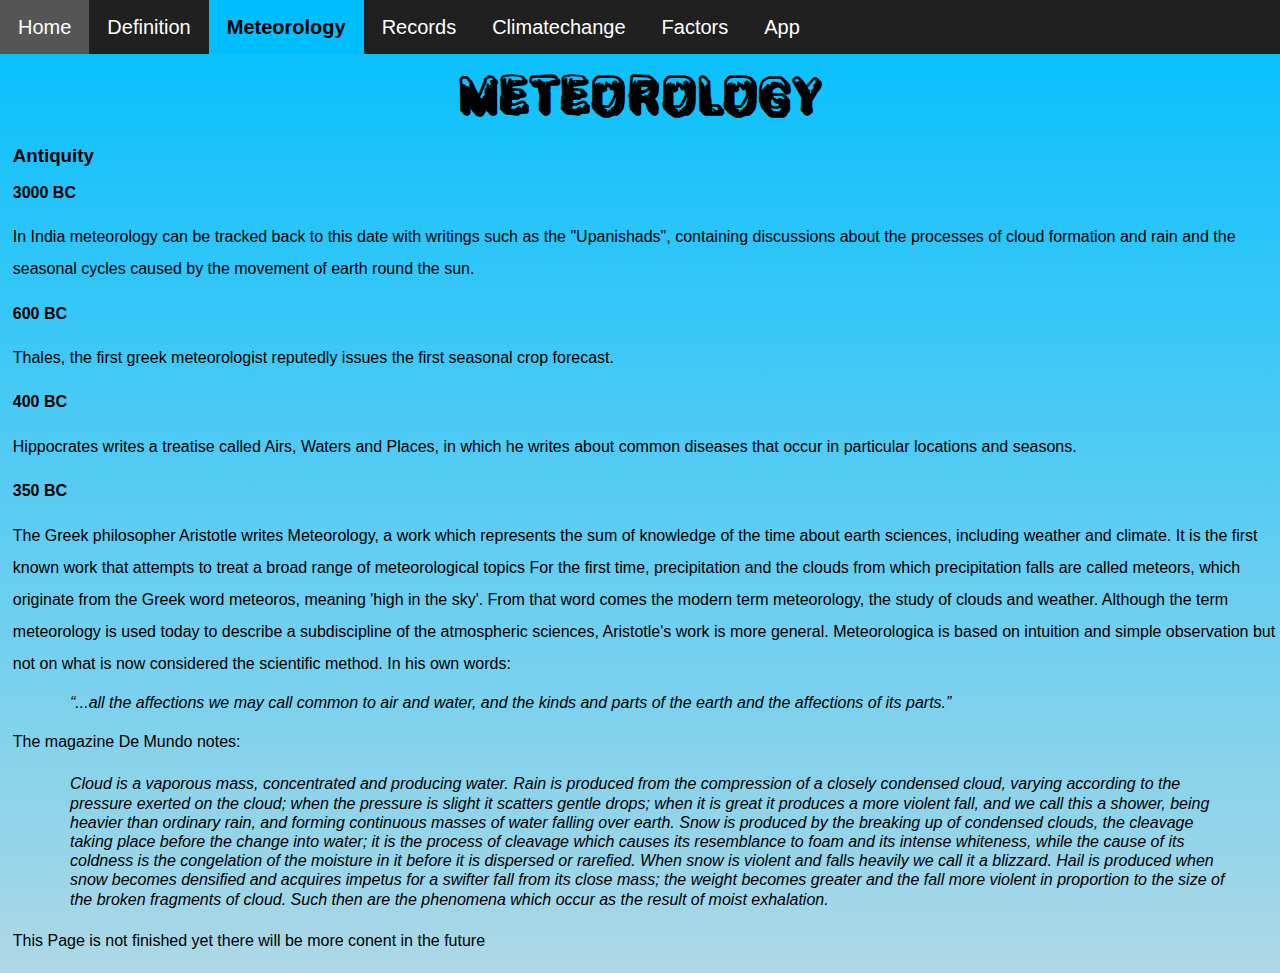
<file: Weatherforecast.html>
<!DOCTYPE html>
<html lang="en" dir="ltr">
  <head>
    <meta charset="utf-8">
    <link rel="stylesheet" href="stylesheet.css">
    <title>Meteorology</title>
  </head>
  <body>
    <nav>
      <a href="Overview.html"> Home</a>
      <a href="Weather-Climate.html"> Definition</a>
      <a href="Weatherforecast.html" class="current-page"> Meteorology</a>
      <a href="WeatherfactsRecordsAndSpecialWeatherphenomena.html"> Records</a>
      <a href="HowClimateChangeAffectsTheWeather.html"> Climatechange</a>
      <a href="WhichFactorsInfluenceTheWeather.html"> Factors</a>
      <a href="WebApplication.html"> App</a>
    </nav>
    <h1 class="headline">meteorology</h1>
      <section>
        <h3>Antiquity</h3>
        <h4>3000 BC </h4>
        <p>In India meteorology can be tracked back to this date with writings such as the "Upanishads",
        containing discussions about the processes of cloud formation and rain and the seasonal cycles caused by the movement of earth round the sun.</p>
        <h4>600 BC </h4>
        <p>Thales, the first greek meteorologist reputedly issues the first seasonal crop forecast. </p>
        <h4>400 BC </h4>
        <p>Hippocrates writes a treatise called Airs, Waters and Places, in which he writes about common diseases that occur in particular locations and seasons. </p>
        <h4>350 BC </h4>
        <p>The Greek philosopher Aristotle writes Meteorology, a work which represents the sum of knowledge of the time about earth sciences,
        including weather and climate. It is the first known work that attempts to treat a broad range of meteorological topics
        For the first time, precipitation and the clouds from which precipitation falls are called meteors,
        which originate from the Greek word meteoros, meaning 'high in the sky'. From that word comes the modern term meteorology,
        the study of clouds and weather.
        Although the term meteorology is used today to describe a subdiscipline of the atmospheric sciences,
        Aristotle's work is more general. Meteorologica is based on intuition and simple observation
        but not on what is now considered the scientific method. In his own words: </p>
        <q>...all the affections we may call common to air and water, and the kinds and parts of the earth and the affections of its parts.</q>
        <p>The magazine De Mundo notes:</p>
        <blockquote>Cloud is a vaporous mass, concentrated and producing water.
        Rain is produced from the compression of a closely condensed cloud, varying according to the pressure exerted on the cloud;
        when the pressure is slight it scatters gentle drops;
        when it is great it produces a more violent fall, and we call this a shower, being heavier than ordinary rain, and forming continuous masses of water falling over earth.
        Snow is produced by the breaking up of condensed clouds, the cleavage taking place before the change into water;
        it is the process of cleavage which causes its resemblance to foam and its intense whiteness,
        while the cause of its coldness is the congelation of the moisture in it before it is dispersed or rarefied.
        When snow is violent and falls heavily we call it a blizzard.
        Hail is produced when snow becomes densified and acquires impetus for a swifter fall from its close mass;
        the weight becomes greater and the fall more violent in proportion to the size of the broken fragments of cloud.
        Such then are the phenomena which occur as the result of moist exhalation.</blockquote>
      </section>
      <p>This Page is not finished yet there will be more conent in the future</p>
  </body>
</html>
</file>
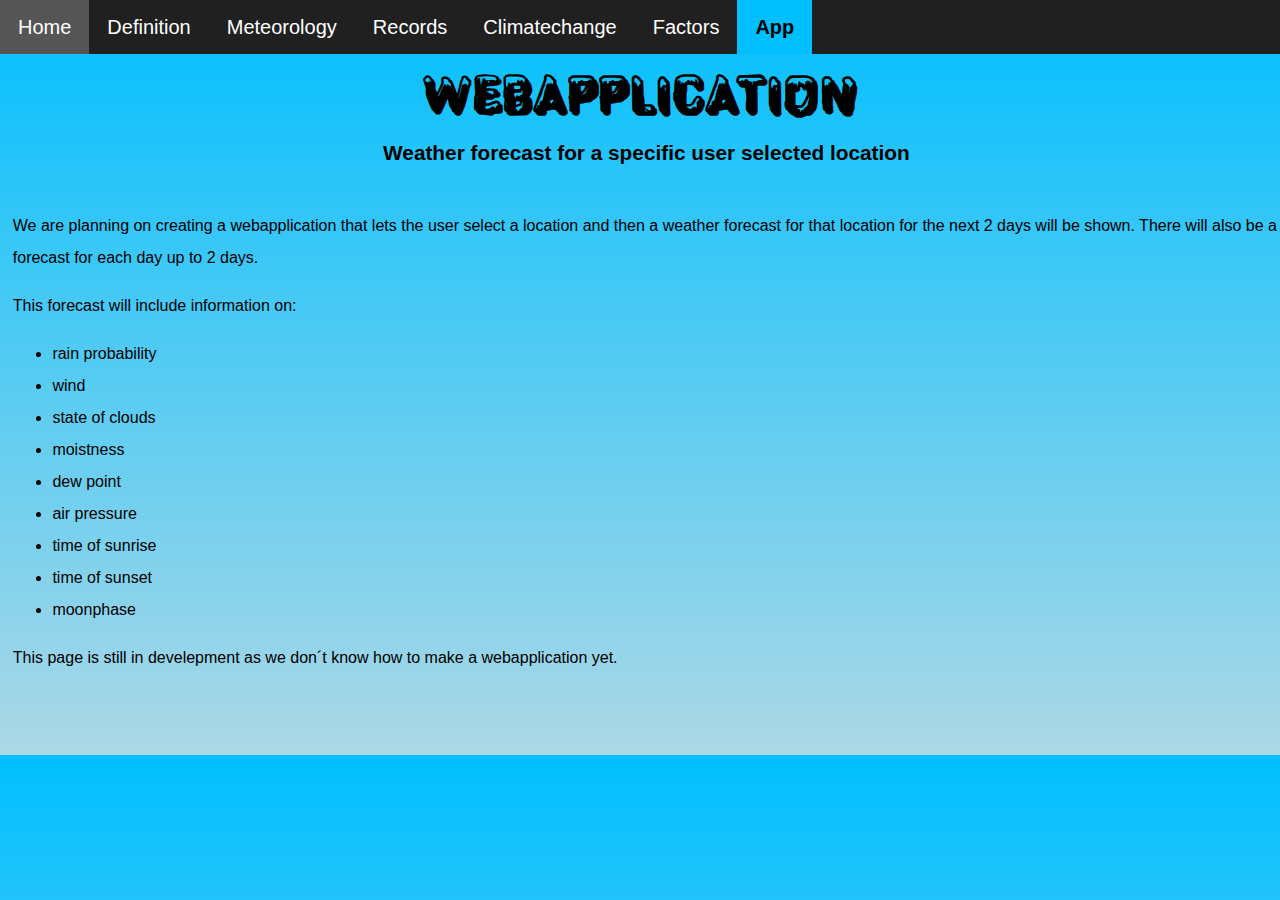
<file: WebApplication.html>
<!DOCTYPE html>
<html lang="en" dir="ltr">
  <head>
    <meta charset="utf-8">
    <link rel="stylesheet" href="stylesheet.css">
    <title>WebApplication</title>
  </head>
  <body>
    <nav>
      <a href="Overview.html"> Home</a>
      <a href="Weather-Climate.html"> Definition</a>
      <a href="Weatherforecast.html"> Meteorology</a>
      <a href="WeatherfactsRecordsAndSpecialWeatherphenomena.html"> Records</a>
      <a href="HowClimateChangeAffectsTheWeather.html"> Climatechange</a>
      <a href="WhichFactorsInfluenceTheWeather.html"> Factors</a>
      <a href="WebApplication.html" class="current-page"> App</a>
    </nav>
    <h1 class="headline">Webapplication </h1>
    <h2 class="sub-headline">Weather forecast for a specific user selected location </h2>
    <p>We are planning on creating a webapplication that lets the user select a location and then a weather forecast
       for that location for the next 2 days will be shown. There will also be a forecast for each day up to 2 days.</p>
    <p>This forecast will include information on: </p>
    <ul>
      <li>rain probability</li>
      <li>wind</li>
      <li>state of clouds</li>
      <li>moistness</li>
      <li>dew point</li>
      <li>air pressure</li>
      <li>time of sunrise</li>
      <li>time of sunset</li>
      <li>moonphase</li>
    </ul>
    <p id="linear-gradient-problem-solver">This page is still in develepment as we don´t know how to make a webapplication yet. </p>
  </body>
</html>
</file>
<file: stylesheet.css>
@font-face {
	font-family: 'Snowy';
	src:url("CSS/Fonts/Snowy/CFSnowBall-Regular.ttf") format("truetype");
}

body {
	margin: 0px;
	padding: 0px;
	line-height: 0.9;
	background-image: linear-gradient(to bottom, deepskyblue, lightblue);
	font-family: Arial, sans-serif;
}
/*region: navigation bar*/
nav {
	overflow: auto;
	background-color: #202020;
	top: 0;
	width: 100%;
	display: block;
	position: fixed;
}
nav a {
	padding: 18px 18px;
	text-decoration: none;
	color: white;
	font-size: 125%;
	float: left;
}
a:hover {
	background-color: #555;
}
/*endregion*/

/*region: headlines*/
.huge-headline {
		font-size: 400%;
		text-align: center;
		font-family: "Snowy";
		padding-top: 72px;
		padding-bottom: 40px;
		border-style: solid;
		border-radius: 25px;
		border-spacing: 10px;
		padding-right: 0px;
}
.headline {
	text-align: center;
	font-size: 300%;
	font-family: "Snowy";
	padding-top: 40px;
}
.sub-headline {
	line-height: 0.5;
	font-size: 130%;
	margin-left: 1%;
	text-align: center;
	padding-bottom: 35px;
}
/*endregion*/
img {
	width: 500px;
}
section > a {
	font-size: 175%;
}
img, ul li, p, h2, h3, h4 {
	margin-left: 1%;
}
a.current-page {
	background-color: deepskyblue;
	color: black;
	font-weight: bold;
}
q {
  padding-left: 70px;
  font-style: italic;
}
blockquote {
  padding-left: 30px;
  font-style: italic;
  line-height: 1.2;
}
ul, p, dt, ol {
	line-height: 2;
}
dd {
	line-height: 1.5;
}
#linear-gradient-problem-solver {
 padding-bottom: 65px;
}
.list-without-decoration {
	list-style-type: none;
	padding-left: 4px;
}
</file>
